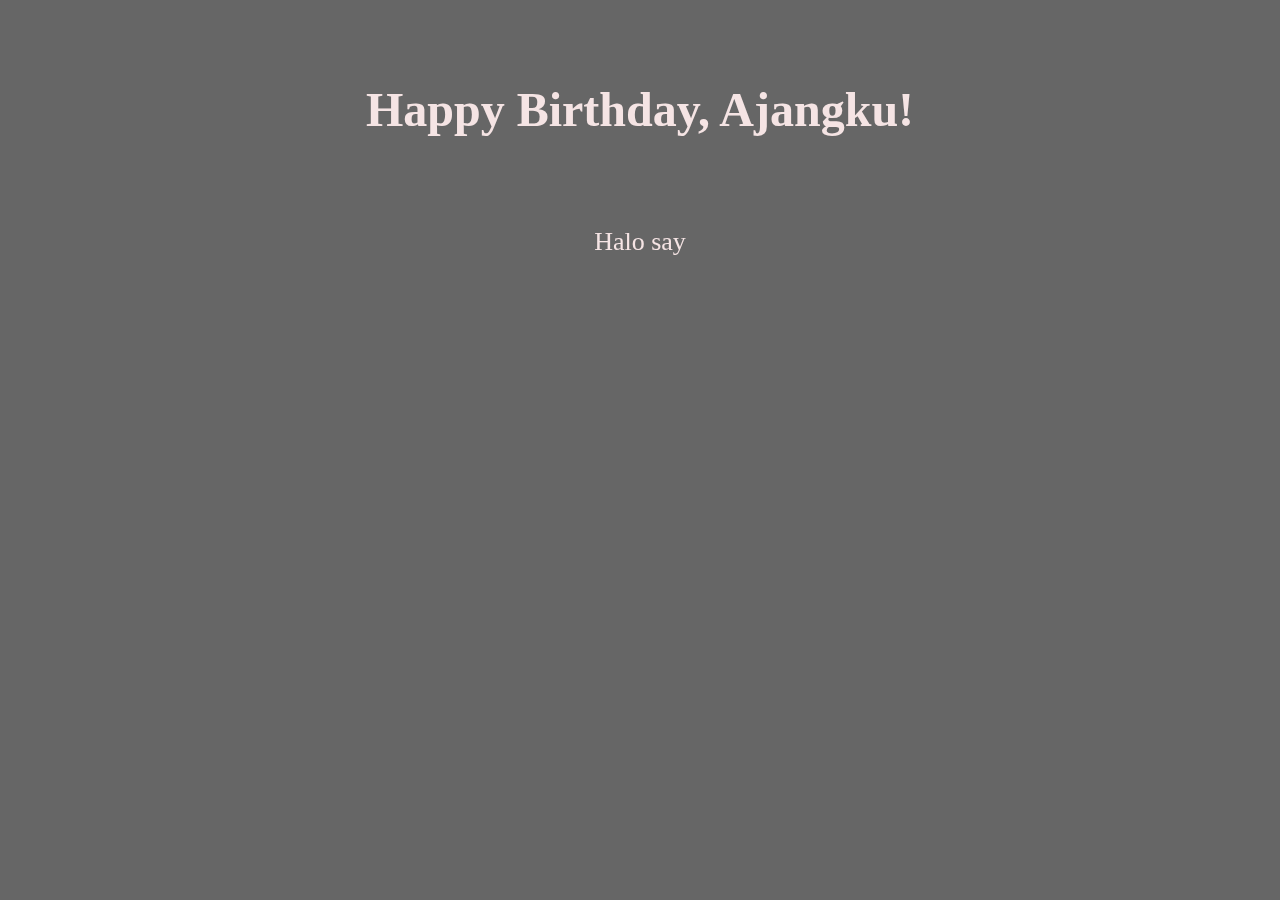
<file: index.htm>
<!DOCTYPE html>
<html lang="en">

<head>
    <meta charset="UTF-8">
    <meta name="viewport" content="width=device-width, initial-scale=1.0">
    <title>Yemima's Day</title>
    <link rel="stylesheet" href="style.css">
</head>

<body>
     
        <div class="background-slideshow"></div>

        <div class="greeting-container">
            <h1 class="greeting">Happy Birthday, Ajangku!</h1>
        </div>
    
        <div class="additional-text-container">
            <p class="additional-text" id="typing-text"></p>
        </div>

        <div class="additional-text-container">
            <button class="action-button" style="display: none;">I love you too!</button>

        </div>
        
    </div>

    <script src="script.js"></script>

</body>
</html>
</file>
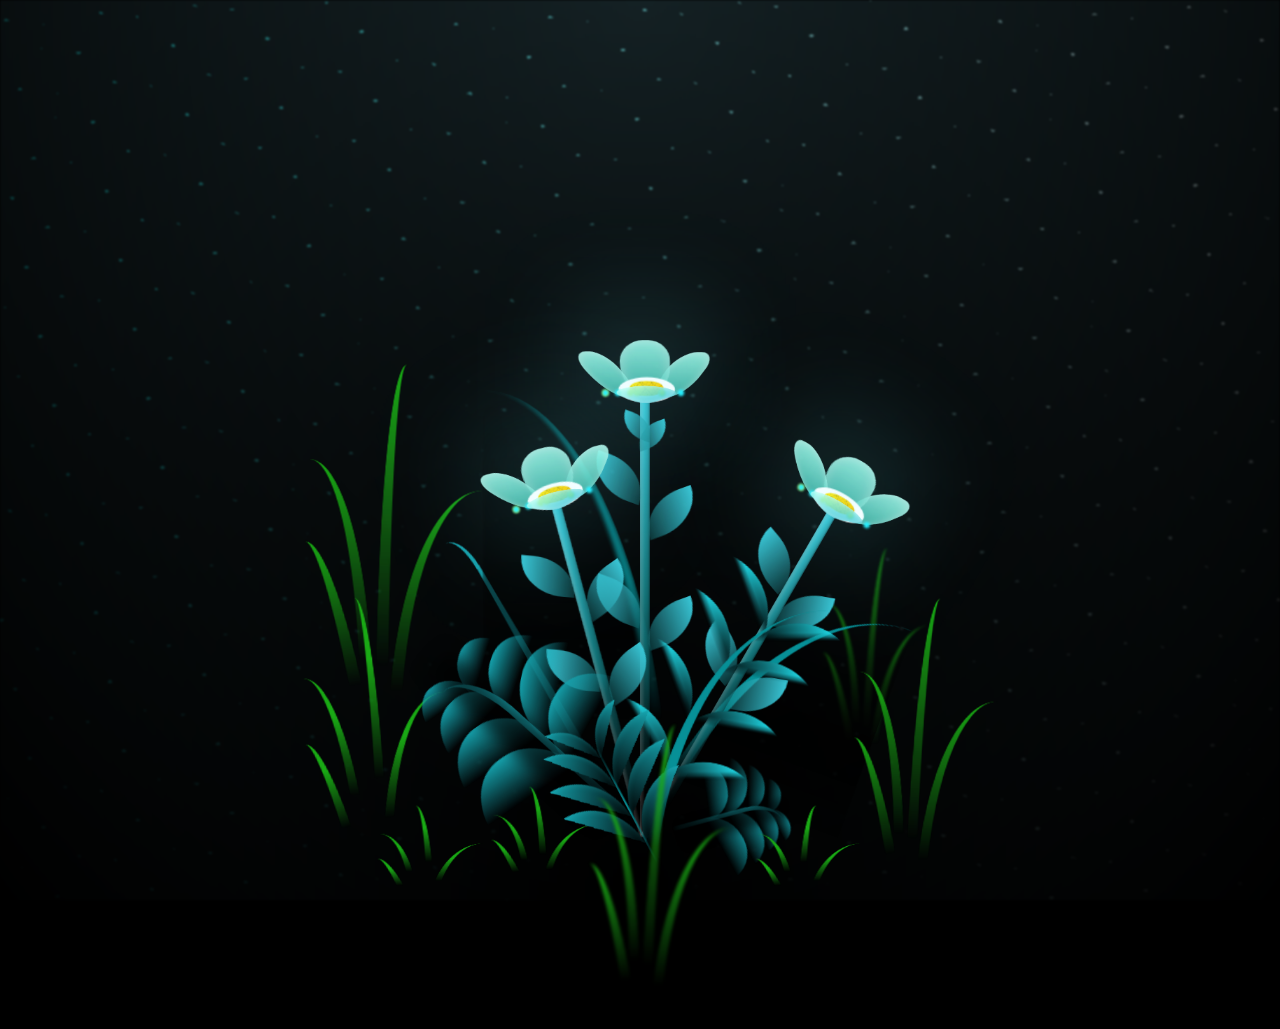
<file: finalgift.html>
<!DOCTYPE html>
<html lang="en">
<head>
    <meta charset="UTF-8">
    <meta http-equiv="X-UA-Compatible" content="IE-edge">
    <meta name="viewport" content="width=device-width, initial-scale=1.0">
    <title>Yemima's Day</title>
    <link rel="stylesheet" href="stylegift.css">
</head>
  
<body class="not-loaded">
    <div class="night"></div>
    <div class="flowers">
      <div class="flower flower--1">
        <div class="flower__leafs flower__leafs--1">
          <div class="flower__leaf flower__leaf--1"></div>
          <div class="flower__leaf flower__leaf--2"></div>
          <div class="flower__leaf flower__leaf--3"></div>
          <div class="flower__leaf flower__leaf--4"></div>
          

          <div class="flower__white-circle"></div>
  
          <div class="flower__light flower__light--1"></div>
          <div class="flower__light flower__light--2"></div>
          <div class="flower__light flower__light--3"></div>
          <div class="flower__light flower__light--4"></div>
          <div class="flower__light flower__light--5"></div>
          <div class="flower__light flower__light--6"></div>
          <div class="flower__light flower__light--7"></div>
          <div class="flower__light flower__light--8"></div>
  
        </div>
        <div class="flower__line">
          <div class="flower__line__leaf flower__line__leaf--1"></div>
          <div class="flower__line__leaf flower__line__leaf--2"></div>
          <div class="flower__line__leaf flower__line__leaf--3"></div>
          <div class="flower__line__leaf flower__line__leaf--4"></div>
          <div class="flower__line__leaf flower__line__leaf--5"></div>
          <div class="flower__line__leaf flower__line__leaf--6"></div>
        </div>
      </div>
  
      <div class="flower flower--2">
        <div class="flower__leafs flower__leafs--2">
          <div class="flower__leaf flower__leaf--1"></div>
          <div class="flower__leaf flower__leaf--2"></div>
          <div class="flower__leaf flower__leaf--3"></div>
          <div class="flower__leaf flower__leaf--4"></div>
          <div class="flower__white-circle"></div>
  
          <div class="flower__light flower__light--1"></div>
          <div class="flower__light flower__light--2"></div>
          <div class="flower__light flower__light--3"></div>
          <div class="flower__light flower__light--4"></div>
          <div class="flower__light flower__light--5"></div>
          <div class="flower__light flower__light--6"></div>
          <div class="flower__light flower__light--7"></div>
          <div class="flower__light flower__light--8"></div>
  
        </div>
        <div class="flower__line">
          <div class="flower__line__leaf flower__line__leaf--1"></div>
          <div class="flower__line__leaf flower__line__leaf--2"></div>
          <div class="flower__line__leaf flower__line__leaf--3"></div>
          <div class="flower__line__leaf flower__line__leaf--4"></div>
        </div>
      </div>
  
      <div class="flower flower--3">
        <div class="flower__leafs flower__leafs--3">
          <div class="flower__leaf flower__leaf--1"></div>
          <div class="flower__leaf flower__leaf--2"></div>
          <div class="flower__leaf flower__leaf--3"></div>
          <div class="flower__leaf flower__leaf--4"></div>
          <div class="flower__white-circle"></div>
  
          <div class="flower__light flower__light--1"></div>
          <div class="flower__light flower__light--2"></div>
          <div class="flower__light flower__light--3"></div>
          <div class="flower__light flower__light--4"></div>
          <div class="flower__light flower__light--5"></div>
          <div class="flower__light flower__light--6"></div>
          <div class="flower__light flower__light--7"></div>
          <div class="flower__light flower__light--8"></div>
  
        </div>
        <div class="flower__line">
          <div class="flower__line__leaf flower__line__leaf--1"></div>
          <div class="flower__line__leaf flower__line__leaf--2"></div>
          <div class="flower__line__leaf flower__line__leaf--3"></div>
          <div class="flower__line__leaf flower__line__leaf--4"></div>
        </div>
      </div>
  
      <div class="grow-ans" style="--d:1.2s">
        <div class="flower__g-long">
          <div class="flower__g-long__top"></div>
          <div class="flower__g-long__bottom"></div>
        </div>
      </div>
  
      <div class="growing-grass">
        <div class="flower__grass flower__grass--1">
          <div class="flower__grass--top"></div>
          <div class="flower__grass--bottom"></div>
          <div class="flower__grass__leaf flower__grass__leaf--1"></div>
          <div class="flower__grass__leaf flower__grass__leaf--2"></div>
          <div class="flower__grass__leaf flower__grass__leaf--3"></div>
          <div class="flower__grass__leaf flower__grass__leaf--4"></div>
          <div class="flower__grass__leaf flower__grass__leaf--5"></div>
          <div class="flower__grass__leaf flower__grass__leaf--6"></div>
          <div class="flower__grass__leaf flower__grass__leaf--7"></div>
          <div class="flower__grass__leaf flower__grass__leaf--8"></div>
          <div class="flower__grass__overlay"></div>
        </div>
      </div>
  
      <div class="growing-grass">
        <div class="flower__grass flower__grass--2">
          <div class="flower__grass--top"></div>
          <div class="flower__grass--bottom"></div>
          <div class="flower__grass__leaf flower__grass__leaf--1"></div>
          <div class="flower__grass__leaf flower__grass__leaf--2"></div>
          <div class="flower__grass__leaf flower__grass__leaf--3"></div>
          <div class="flower__grass__leaf flower__grass__leaf--4"></div>
          <div class="flower__grass__leaf flower__grass__leaf--5"></div>
          <div class="flower__grass__leaf flower__grass__leaf--6"></div>
          <div class="flower__grass__leaf flower__grass__leaf--7"></div>
          <div class="flower__grass__leaf flower__grass__leaf--8"></div>
          <div class="flower__grass__overlay"></div>
        </div>
      </div>
  
      <div class="grow-ans" style="--d:2.4s">
        <div class="flower__g-right flower__g-right--1">
          <div class="leaf"></div>
        </div>
      </div>
  
      <div class="grow-ans" style="--d:2.8s">
        <div class="flower__g-right flower__g-right--2">
          <div class="leaf"></div>
        </div>
      </div>
  
      <div class="grow-ans" style="--d:2.8s">
        <div class="flower__g-front">
          <div class="flower__g-front__leaf-wrapper flower__g-front__leaf-wrapper--1">
            <div class="flower__g-front__leaf"></div>
          </div>
          <div class="flower__g-front__leaf-wrapper flower__g-front__leaf-wrapper--2">
            <div class="flower__g-front__leaf"></div>
          </div>
          <div class="flower__g-front__leaf-wrapper flower__g-front__leaf-wrapper--3">
            <div class="flower__g-front__leaf"></div>
          </div>
          <div class="flower__g-front__leaf-wrapper flower__g-front__leaf-wrapper--4">
            <div class="flower__g-front__leaf"></div>
          </div>
          <div class="flower__g-front__leaf-wrapper flower__g-front__leaf-wrapper--5">
            <div class="flower__g-front__leaf"></div>
          </div>
          <div class="flower__g-front__leaf-wrapper flower__g-front__leaf-wrapper--6">
            <div class="flower__g-front__leaf"></div>
          </div>
          <div class="flower__g-front__leaf-wrapper flower__g-front__leaf-wrapper--7">
            <div class="flower__g-front__leaf"></div>
          </div>
          <div class="flower__g-front__leaf-wrapper flower__g-front__leaf-wrapper--8">
            <div class="flower__g-front__leaf"></div>
          </div>
          <div class="flower__g-front__line"></div>
        </div>
      </div>
  
      <div class="grow-ans" style="--d:3.2s">
        <div class="flower__g-fr">
          <div class="leaf"></div>
          <div class="flower__g-fr__leaf flower__g-fr__leaf--1"></div>
          <div class="flower__g-fr__leaf flower__g-fr__leaf--2"></div>
          <div class="flower__g-fr__leaf flower__g-fr__leaf--3"></div>
          <div class="flower__g-fr__leaf flower__g-fr__leaf--4"></div>
          <div class="flower__g-fr__leaf flower__g-fr__leaf--5"></div>
          <div class="flower__g-fr__leaf flower__g-fr__leaf--6"></div>
          <div class="flower__g-fr__leaf flower__g-fr__leaf--7"></div>
          <div class="flower__g-fr__leaf flower__g-fr__leaf--8"></div>
        </div>
      </div>
  
      <div class="long-g long-g--0">
        <div class="grow-ans" style="--d:3s">
          <div class="leaf leaf--0"></div>
        </div>
        <div class="grow-ans" style="--d:2.2s">
          <div class="leaf leaf--1"></div>
        </div>
        <div class="grow-ans" style="--d:3.4s">
          <div class="leaf leaf--2"></div>
        </div>
        <div class="grow-ans" style="--d:3.6s">
          <div class="leaf leaf--3"></div>
        </div>
      </div>
  
      <div class="long-g long-g--1">
        <div class="grow-ans" style="--d:3.6s">
          <div class="leaf leaf--0"></div>
        </div>
        <div class="grow-ans" style="--d:3.8s">
          <div class="leaf leaf--1"></div>
        </div>
        <div class="grow-ans" style="--d:4s">
          <div class="leaf leaf--2"></div>
        </div>
        <div class="grow-ans" style="--d:4.2s">
          <div class="leaf leaf--3"></div>
        </div>
      </div>
  
      <div class="long-g long-g--2">
        <div class="grow-ans" style="--d:4s">
          <div class="leaf leaf--0"></div>
        </div>
        <div class="grow-ans" style="--d:4.2s">
          <div class="leaf leaf--1"></div>
        </div>
        <div class="grow-ans" style="--d:4.4s">
          <div class="leaf leaf--2"></div>
        </div>
        <div class="grow-ans" style="--d:4.6s">
          <div class="leaf leaf--3"></div>
        </div>
      </div>
  
      <div class="long-g long-g--3">
        <div class="grow-ans" style="--d:4s">
          <div class="leaf leaf--0"></div>
        </div>
        <div class="grow-ans" style="--d:4.2s">
          <div class="leaf leaf--1"></div>
        </div>
        <div class="grow-ans" style="--d:3s">
          <div class="leaf leaf--2"></div>
        </div>
        <div class="grow-ans" style="--d:3.6s">
          <div class="leaf leaf--3"></div>
        </div>
      </div>
  
      <div class="long-g long-g--4">
        <div class="grow-ans" style="--d:4s">
          <div class="leaf leaf--0"></div>
        </div>
        <div class="grow-ans" style="--d:4.2s">
          <div class="leaf leaf--1"></div>
        </div>
        <div class="grow-ans" style="--d:3s">
          <div class="leaf leaf--2"></div>
        </div>
        <div class="grow-ans" style="--d:3.6s">
          <div class="leaf leaf--3"></div>
        </div>
      </div>
  
      <div class="long-g long-g--5">
        <div class="grow-ans" style="--d:4s">
          <div class="leaf leaf--0"></div>
        </div>
        <div class="grow-ans" style="--d:4.2s">
          <div class="leaf leaf--1"></div>
        </div>
        <div class="grow-ans" style="--d:3s">
          <div class="leaf leaf--2"></div>
        </div>
        <div class="grow-ans" style="--d:3.6s">
          <div class="leaf leaf--3"></div>
        </div>
      </div>
  
      <div class="long-g long-g--6">
        <div class="grow-ans" style="--d:4.2s">
          <div class="leaf leaf--0"></div>
        </div>
        <div class="grow-ans" style="--d:4.4s">
          <div class="leaf leaf--1"></div>
        </div>
        <div class="grow-ans" style="--d:4.6s">
          <div class="leaf leaf--2"></div>
        </div>
        <div class="grow-ans" style="--d:4.8s">
          <div class="leaf leaf--3"></div>
        </div>
      </div>
  
      <div class="long-g long-g--7">
        <div class="grow-ans" style="--d:3s">
          <div class="leaf leaf--0"></div>
        </div>
        <div class="grow-ans" style="--d:3.2s">
          <div class="leaf leaf--1"></div>
        </div>
        <div class="grow-ans" style="--d:3.5s">
          <div class="leaf leaf--2"></div>
        </div>
        <div class="grow-ans" style="--d:3.6s">
          <div class="leaf leaf--3"></div>
        </div>
      </div>
    </div>
    <script src="scriptgift.js"></script>
  </body>

</html>
</file>
<file: style.css>
@keyframes changeBackground {
    0%,100%{
        opacity: 1;
        background-image: url('image1.jpg');
    }
    10% {
        opacity: 1;
        background-image: url('image2.jpg');
    }
    20% {
        opacity: 1;
        background-image: url('image3.jpg');
    }
    30% {
        opacity: 1;
        background-image: url('image4.jpg');
    }
    40% {
        opacity: 1;
        background-image: url('image5.jpg');
    }
    50% {
        opacity: 1;
        background-image: url('image6.jpg');
    }
    60% {
        opacity: 1;
        background-image: url('image7.jpg');
    }
    70% {
        opacity: 1;
        background-image: url('image8.jpg');
    }
    80% {
        opacity: 1;
        background-image: url('image9.jpg');
    }
    90% {
        opacity: 1;
        background-image: url('image10.jpg');
    }
}

body, html {
    margin: 0;
    padding: 0;
}

.container {
    position: absolute;
    width: 100%; /* Full width */
    margin: 0 auto; /* Center the container */
    text-align: center;
}

.background-slideshow {
    position: fixed;
    top: 0;
    left: 0;
    width: 100%;
    height: 100%;
    z-index: -1;
    animation: changeBackground 30s infinite;
    background-size: cover;
    object-fit: cover; /* Ensure the image covers the container without stretching */
    object-position: center; /* Center the image within the container */
}

.background-slideshow::before {
    content: "";
    position: absolute;
    top: 0;
    left: 0;
    width: 100%;
    height: 100%;
    background: rgba(0, 0, 0, 0.6); /* Adjust the alpha value for darkness */
}

.greeting-container {
    text-align: center;
    padding: 50px;
    color: #f5e4e4;
}

.greeting {
    font-size: 48px;
    margin-bottom: 20px;
    position: relative;
    animation: bounce 2s infinite;
}

@keyframes bounce {
    0%, 20%, 50%, 80%, 100% {
        transform: translateY(0);
    }
    40% {
        transform: translateY(-20px);
    }
    60% {
        transform: translateY(-10px);
    }
}

.message-container {
    text-align: center;
    padding: 40px;
    color: #f7afaf;
}

.message {
    font-size: 48px;
    margin-bottom: 0px;
    position: relative;
    
}

.additional-text-container {
    margin-top: 20px;
    text-align: center;
}

.additional-text {
    color: #f5e4e4;
    font-size: 26px;
    margin: 0;
    margin: 0 auto; /* Center the text horizontally */
    padding-left: 300px; /* Add left padding to create a margin */
    padding-right: 300px;
    white-space: pre-line; /* Allow line breaks */
    overflow: hidden;
    display: inline-block; /* Make the text centered */
}

.additional-message {
    color: #f7afaf;
    font-size: 18px;
    margin: 0;
    margin: 0 auto; /* Center the text horizontally */
    padding-left: 300px; /* Add left padding to create a margin */
    padding-right: 300px;
    white-space: pre-line; /* Allow line breaks */
    overflow: hidden;
    display: inline-block; /* Make the text centered */
}

.action-button-container {
    text-align: center;
}

.action-button {
    display: inline-block;
    margin-top: 20px; /* Adjust margin as needed */
    padding: 300px, 300px;
    font-size: 20px;
    background-color: #f3c9bd; /* Green color, you can change this */
    color: rgb(247, 105, 105);
    border: none;
    border-radius: 3px;
    cursor: pointer;
}

.action-button:hover {
    background-color: #ffd2b2; /* Darker green color on hover */
}

/* Add this style for the button */
.gift-button {
    display: none; /* Initially hidden */
    margin-top: 20px;
    padding: 15px 25px;
    font-size: 18px;
    text-decoration: none;
    background-color: #FF7F50; /* Coral color, adjust as needed */
    color: #FFF;
    border: none;
    border-radius: 5px;
    cursor: pointer;
    transition: background-color 0.3s ease;
}

.gift-button:hover {
    background-color: #FF6347; /* Darker coral color on hover, adjust as needed */
}
</file>
<file: stylegift.css>
*,
*::after,
*::before {
  padding: 0;
  margin: 0;
  box-sizing: border-box;
}

:root {
  --dark-color: #000;
}

body {
  display: flex;
  align-items: flex-end;
  justify-content: center;
  min-height: 100vh;
  background-color: var(--dark-color);
  overflow: hidden;
  perspective: 1000px;
}

.night {
  position: fixed;
  left: 50%;
  top: 0;
  transform: translateX(-50%);
  width: 100%;
  height: 100%;
  filter: blur(0.1vmin);
  background-image: radial-gradient(ellipse at top, transparent 0%, var(--dark-color)), radial-gradient(ellipse at bottom, var(--dark-color), rgba(145, 233, 255, 0.2)), repeating-linear-gradient(220deg, black 0px, black 19px, transparent 19px, transparent 22px), repeating-linear-gradient(189deg, black 0px, black 19px, transparent 19px, transparent 22px), repeating-linear-gradient(148deg, black 0px, black 19px, transparent 19px, transparent 22px), linear-gradient(90deg, #00fffa, #f0f0f0);
}

.flowers {
  position: relative;
  transform: scale(0.7);
}

.flower {
  position: absolute;
  bottom: 10vmin;
  transform-origin: bottom center;
  z-index: 10;
  --fl-speed: 0.8s;
}
.flower--1 {
  animation: moving-flower-1 4s linear infinite;
}
.flower--1 .flower__line {
  height: 70vmin;
  animation-delay: 0.3s;
}
.flower--1 .flower__line__leaf--1 {
  animation: blooming-leaf-right var(--fl-speed) 1.6s backwards;
}
.flower--1 .flower__line__leaf--2 {
  animation: blooming-leaf-right var(--fl-speed) 1.4s backwards;
}
.flower--1 .flower__line__leaf--3 {
  animation: blooming-leaf-left var(--fl-speed) 1.2s backwards;
}
.flower--1 .flower__line__leaf--4 {
  animation: blooming-leaf-left var(--fl-speed) 1s backwards;
}
.flower--1 .flower__line__leaf--5 {
  animation: blooming-leaf-right var(--fl-speed) 1.8s backwards;
}
.flower--1 .flower__line__leaf--6 {
  animation: blooming-leaf-left var(--fl-speed) 2s backwards;
}
.flower--2 {
  left: 50%;
  transform: rotate(30deg);
  animation: moving-flower-2 4s linear infinite;
}
.flower--2 .flower__line {
  height: 60vmin;
  animation-delay: 0.8s;
}
.flower--2 .flower__line__leaf--1 {
  animation: blooming-leaf-right var(--fl-speed) 1.9s backwards;
}
.flower--2 .flower__line__leaf--2 {
  animation: blooming-leaf-right var(--fl-speed) 1.7s backwards;
}
.flower--2 .flower__line__leaf--3 {
  animation: blooming-leaf-left var(--fl-speed) 1.5s backwards;
}
.flower--2 .flower__line__leaf--4 {
  animation: blooming-leaf-left var(--fl-speed) 1.3s backwards;
}
.flower--3 {
  left: 50%;
  transform: rotate(-15deg);
  animation: moving-flower-3 4s linear infinite;
}
.flower--3 .flower__line {
  animation-delay: 0.9s;
}
.flower--3 .flower__line__leaf--1 {
  animation: blooming-leaf-right var(--fl-speed) 2.5s backwards;
}
.flower--3 .flower__line__leaf--2 {
  animation: blooming-leaf-right var(--fl-speed) 2.3s backwards;
}
.flower--3 .flower__line__leaf--3 {
  animation: blooming-leaf-left var(--fl-speed) 2.1s backwards;
}
.flower--3 .flower__line__leaf--4 {
  animation: blooming-leaf-left var(--fl-speed) 1.9s backwards;
}
.flower__leafs {
  position: relative;
  animation: blooming-flower 2s backwards;
}
.flower__leafs--1 {
  animation-delay: 1.1s;
}
.flower__leafs--2 {
  animation-delay: 1.4s;
}
.flower__leafs--3 {
  animation-delay: 1.7s;
}
.flower__leafs::after {
  content: "";
  position: absolute;
  left: 0;
  top: 0;
  transform: translate(-50%, -100%);
  width: 8vmin;
  height: 8vmin;
  background-color: #6bf0ff;
  filter: blur(10vmin);
}
.flower__leaf {
  position: absolute;
  bottom: 0;
  left: 50%;
  width: 8vmin;
  height: 11vmin;
  border-radius: 51% 49% 47% 53%/44% 45% 55% 69%;
  background-color: #65e6cc;
  background-image: linear-gradient(to top, #40bbab, #a7ffee);
  transform-origin: bottom center;
  opacity: 0.9;
  box-shadow: inset 0 0 2vmin rgba(255, 255, 255, 0.5);
}
.flower__leaf--1 {
  transform: translate(-10%, 1%) rotateY(40deg) rotateX(-50deg);
}
.flower__leaf--2 {
  transform: translate(-50%, -4%) rotateX(40deg);
}
.flower__leaf--3 {
  transform: translate(-90%, 0%) rotateY(45deg) rotateX(50deg);
}
.flower__leaf--4 {
  width: 8vmin;
  height: 8vmin;
  transform-origin: bottom left;
  border-radius: 4vmin 10vmin 4vmin 4vmin;
  transform: translate(0%, 18%) rotateX(70deg) rotate(-43deg);
  background-image: linear-gradient(to top, #39c6d6, #a7ffee);
  z-index: 1;
  opacity: 0.8;
}
.flower__white-circle {
  position: absolute;
  left: -3.5vmin;
  top: -3vmin;
  width: 9vmin;
  height: 4vmin;
  border-radius: 50%;
  background-color: #fff;
}
.flower__white-circle::after {
  content: "";
  position: absolute;
  left: 50%;
  top: 45%;
  transform: translate(-50%, -50%);
  width: 60%;
  height: 60%;
  border-radius: inherit;
  background-image: repeating-linear-gradient(135deg, rgba(0, 0, 0, 0.03) 0px, rgba(0, 0, 0, 0.03) 1px, transparent 1px, transparent 12px), repeating-linear-gradient(45deg, rgba(0, 0, 0, 0.03) 0px, rgba(0, 0, 0, 0.03) 1px, transparent 1px, transparent 12px), repeating-linear-gradient(67.5deg, rgba(0, 0, 0, 0.03) 0px, rgba(0, 0, 0, 0.03) 1px, transparent 1px, transparent 12px), repeating-linear-gradient(135deg, rgba(0, 0, 0, 0.03) 0px, rgba(0, 0, 0, 0.03) 1px, transparent 1px, transparent 12px), repeating-linear-gradient(45deg, rgba(0, 0, 0, 0.03) 0px, rgba(0, 0, 0, 0.03) 1px, transparent 1px, transparent 12px), repeating-linear-gradient(112.5deg, rgba(0, 0, 0, 0.03) 0px, rgba(0, 0, 0, 0.03) 1px, transparent 1px, transparent 12px), repeating-linear-gradient(112.5deg, rgba(0, 0, 0, 0.03) 0px, rgba(0, 0, 0, 0.03) 1px, transparent 1px, transparent 12px), repeating-linear-gradient(45deg, rgba(0, 0, 0, 0.03) 0px, rgba(0, 0, 0, 0.03) 1px, transparent 1px, transparent 12px), repeating-linear-gradient(22.5deg, rgba(0, 0, 0, 0.03) 0px, rgba(0, 0, 0, 0.03) 1px, transparent 1px, transparent 12px), repeating-linear-gradient(45deg, rgba(0, 0, 0, 0.03) 0px, rgba(0, 0, 0, 0.03) 1px, transparent 1px, transparent 12px), repeating-linear-gradient(22.5deg, rgba(0, 0, 0, 0.03) 0px, rgba(0, 0, 0, 0.03) 1px, transparent 1px, transparent 12px), repeating-linear-gradient(135deg, rgba(0, 0, 0, 0.03) 0px, rgba(0, 0, 0, 0.03) 1px, transparent 1px, transparent 12px), repeating-linear-gradient(157.5deg, rgba(0, 0, 0, 0.03) 0px, rgba(0, 0, 0, 0.03) 1px, transparent 1px, transparent 12px), repeating-linear-gradient(67.5deg, rgba(0, 0, 0, 0.03) 0px, rgba(0, 0, 0, 0.03) 1px, transparent 1px, transparent 12px), repeating-linear-gradient(67.5deg, rgba(0, 0, 0, 0.03) 0px, rgba(0, 0, 0, 0.03) 1px, transparent 1px, transparent 12px), linear-gradient(90deg, #ffeb12, #ffce00);
}
.flower__line {
  height: 55vmin;
  width: 1.5vmin;
  background-image: linear-gradient(to left, rgba(0, 0, 0, 0.2), transparent, rgba(255, 255, 255, 0.2)), linear-gradient(to top, transparent 10%, #14757a, #39c6d6);
  box-shadow: inset 0 0 2px rgba(0, 0, 0, 0.5);
  animation: grow-flower-tree 4s backwards;
}
.flower__line__leaf {
  --w: 7vmin;
  --h: calc(var(--w) + 2vmin);
  position: absolute;
  top: 20%;
  left: 90%;
  width: var(--w);
  height: var(--h);
  border-top-right-radius: var(--h);
  border-bottom-left-radius: var(--h);
  background-image: linear-gradient(to top, rgba(20, 117, 122, 0.4), #39c6d6);
}
.flower__line__leaf--1 {
  transform: rotate(70deg) rotateY(30deg);
}
.flower__line__leaf--2 {
  top: 45%;
  transform: rotate(70deg) rotateY(30deg);
}
.flower__line__leaf--3, .flower__line__leaf--4, .flower__line__leaf--6 {
  border-top-right-radius: 0;
  border-bottom-left-radius: 0;
  border-top-left-radius: var(--h);
  border-bottom-right-radius: var(--h);
  left: -460%;
  top: 12%;
  transform: rotate(-70deg) rotateY(30deg);
}
.flower__line__leaf--4 {
  top: 40%;
}
.flower__line__leaf--5 {
  top: 0;
  transform-origin: left;
  transform: rotate(70deg) rotateY(30deg) scale(0.6);
}
.flower__line__leaf--6 {
  top: -2%;
  left: -450%;
  transform-origin: right;
  transform: rotate(-70deg) rotateY(30deg) scale(0.6);
}
.flower__light {
  position: absolute;
  bottom: 0vmin;
  width: 1vmin;
  height: 1vmin;
  background-color: #fffb00;
  border-radius: 50%;
  filter: blur(0.2vmin);
  animation: light-ans 4s linear infinite backwards;
}
.flower__light:nth-child(odd) {
  background-color: #23f0ff;
}
.flower__light--1 {
  left: -2vmin;
  animation-delay: 1s;
}
.flower__light--2 {
  left: 3vmin;
  animation-delay: 0.5s;
}
.flower__light--3 {
  left: -6vmin;
  animation-delay: 0.3s;
}
.flower__light--4 {
  left: 6vmin;
  animation-delay: 0.9s;
}
.flower__light--5 {
  left: -1vmin;
  animation-delay: 1.5s;
}
.flower__light--6 {
  left: -4vmin;
  animation-delay: 3s;
}
.flower__light--7 {
  left: 3vmin;
  animation-delay: 2s;
}
.flower__light--8 {
  left: -6vmin;
  animation-delay: 3.5s;
}
.flower__grass {
  --c: #159faa;
  --line-w: 1.5vmin;
  position: absolute;
  bottom: 12vmin;
  left: -7vmin;
  display: flex;
  flex-direction: column;
  align-items: flex-end;
  z-index: 20;
  transform-origin: bottom center;
  transform: rotate(-48deg) rotateY(40deg);
}
.flower__grass--1 {
  animation: moving-grass 2s linear infinite;
}
.flower__grass--2 {
  left: 2vmin;
  bottom: 10vmin;
  transform: scale(0.5) rotate(75deg) rotateX(10deg) rotateY(-200deg);
  opacity: 0.8;
  z-index: 0;
  animation: moving-grass--2 1.5s linear infinite;
}
.flower__grass--top {
  width: 7vmin;
  height: 10vmin;
  border-top-right-radius: 100%;
  border-right: var(--line-w) solid var(--c);
  transform-origin: bottom center;
  transform: rotate(-2deg);
}
.flower__grass--bottom {
  margin-top: -2px;
  width: var(--line-w);
  height: 25vmin;
  background-image: linear-gradient(to top, transparent, var(--c));
}
.flower__grass__leaf {
  --size: 10vmin;
  position: absolute;
  width: calc(var(--size) * 2.1);
  height: var(--size);
  border-top-left-radius: var(--size);
  border-top-right-radius: var(--size);
  background-image: linear-gradient(to top, transparent, transparent 30%, var(--c));
  z-index: 100;
}
.flower__grass__leaf--1 {
  top: -6%;
  left: 30%;
  --size: 6vmin;
  transform: rotate(-20deg);
  animation: growing-grass-ans--1 2s 2.6s backwards;
}
@keyframes growing-grass-ans--1 {
  0% {
    transform-origin: bottom left;
    transform: rotate(-20deg) scale(0);
  }
}
.flower__grass__leaf--2 {
  top: -5%;
  left: -110%;
  --size: 6vmin;
  transform: rotate(10deg);
  animation: growing-grass-ans--2 2s 2.4s linear backwards;
}
@keyframes growing-grass-ans--2 {
  0% {
    transform-origin: bottom right;
    transform: rotate(10deg) scale(0);
  }
}
.flower__grass__leaf--3 {
  top: 5%;
  left: 60%;
  --size: 8vmin;
  transform: rotate(-18deg) rotateX(-20deg);
  animation: growing-grass-ans--3 2s 2.2s linear backwards;
}
@keyframes growing-grass-ans--3 {
  0% {
    transform-origin: bottom left;
    transform: rotate(-18deg) rotateX(-20deg) scale(0);
  }
}
.flower__grass__leaf--4 {
  top: 6%;
  left: -135%;
  --size: 8vmin;
  transform: rotate(2deg);
  animation: growing-grass-ans--4 2s 2s linear backwards;
}
@keyframes growing-grass-ans--4 {
  0% {
    transform-origin: bottom right;
    transform: rotate(2deg) scale(0);
  }
}
.flower__grass__leaf--5 {
  top: 20%;
  left: 60%;
  --size: 10vmin;
  transform: rotate(-24deg) rotateX(-20deg);
  animation: growing-grass-ans--5 2s 1.8s linear backwards;
}
@keyframes growing-grass-ans--5 {
  0% {
    transform-origin: bottom left;
    transform: rotate(-24deg) rotateX(-20deg) scale(0);
  }
}
.flower__grass__leaf--6 {
  top: 22%;
  left: -180%;
  --size: 10vmin;
  transform: rotate(10deg);
  animation: growing-grass-ans--6 2s 1.6s linear backwards;
}
@keyframes growing-grass-ans--6 {
  0% {
    transform-origin: bottom right;
    transform: rotate(10deg) scale(0);
  }
}
.flower__grass__leaf--7 {
  top: 39%;
  left: 70%;
  --size: 10vmin;
  transform: rotate(-10deg);
  animation: growing-grass-ans--7 2s 1.4s linear backwards;
}
@keyframes growing-grass-ans--7 {
  0% {
    transform-origin: bottom left;
    transform: rotate(-10deg) scale(0);
  }
}
.flower__grass__leaf--8 {
  top: 40%;
  left: -215%;
  --size: 11vmin;
  transform: rotate(10deg);
  animation: growing-grass-ans--8 2s 1.2s linear backwards;
}
@keyframes growing-grass-ans--8 {
  0% {
    transform-origin: bottom right;
    transform: rotate(10deg) scale(0);
  }
}
.flower__grass__overlay {
  position: absolute;
  top: -10%;
  right: 0%;
  width: 100%;
  height: 100%;
  background-color: rgba(0, 0, 0, 0.6);
  filter: blur(1.5vmin);
  z-index: 100;
}
.flower__g-long {
  --w: 2vmin;
  --h: 6vmin;
  --c: #159faa;
  position: absolute;
  bottom: 10vmin;
  left: -3vmin;
  transform-origin: bottom center;
  transform: rotate(-30deg) rotateY(-20deg);
  display: flex;
  flex-direction: column;
  align-items: flex-end;
  animation: flower-g-long-ans 3s linear infinite;
}
@keyframes flower-g-long-ans {
  0%, 100% {
    transform: rotate(-30deg) rotateY(-20deg);
  }
  50% {
    transform: rotate(-32deg) rotateY(-20deg);
  }
}
.flower__g-long__top {
  top: calc(var(--h) * -1);
  width: calc(var(--w) + 1vmin);
  height: var(--h);
  border-top-right-radius: 100%;
  border-right: 0.7vmin solid var(--c);
  transform: translate(-0.7vmin, 1vmin);
}
.flower__g-long__bottom {
  width: var(--w);
  height: 50vmin;
  transform-origin: bottom center;
  background-image: linear-gradient(to top, transparent 30%, var(--c));
  box-shadow: inset 0 0 2px rgba(0, 0, 0, 0.5);
  clip-path: polygon(35% 0, 65% 1%, 100% 100%, 0% 100%);
}
.flower__g-right {
  position: absolute;
  bottom: 6vmin;
  left: -2vmin;
  transform-origin: bottom left;
  transform: rotate(20deg);
}
.flower__g-right .leaf {
  width: 30vmin;
  height: 50vmin;
  border-top-left-radius: 100%;
  border-left: 2vmin solid #079097;
  background-image: linear-gradient(to bottom, transparent, var(--dark-color) 60%);
  mask-image: linear-gradient(to top, transparent 30%, #079097 60%);
}
.flower__g-right--1 {
  animation: flower-g-right-ans 2.5s linear infinite;
}
.flower__g-right--2 {
  left: 5vmin;
  transform: rotateY(-180deg);
  animation: flower-g-right-ans--2 3s linear infinite;
}
.flower__g-right--2 .leaf {
  height: 75vmin;
  filter: blur(0.3vmin);
  opacity: 0.8;
}
@keyframes flower-g-right-ans {
  0%, 100% {
    transform: rotate(20deg);
  }
  50% {
    transform: rotate(24deg) rotateX(-20deg);
  }
}
@keyframes flower-g-right-ans--2 {
  0%, 100% {
    transform: rotateY(-180deg) rotate(0deg) rotateX(-20deg);
  }
  50% {
    transform: rotateY(-180deg) rotate(6deg) rotateX(-20deg);
  }
}
.flower__g-front {
  position: absolute;
  bottom: 6vmin;
  left: 2.5vmin;
  z-index: 100;
  transform-origin: bottom center;
  transform: rotate(-28deg) rotateY(30deg) scale(1.04);
  animation: flower__g-front-ans 2s linear infinite;
}
@keyframes flower__g-front-ans {
  0%, 100% {
    transform: rotate(-28deg) rotateY(30deg) scale(1.04);
  }
  50% {
    transform: rotate(-35deg) rotateY(40deg) scale(1.04);
  }
}
.flower__g-front__line {
  width: 0.3vmin;
  height: 20vmin;
  background-image: linear-gradient(to top, transparent, #079097, transparent 100%);
  position: relative;
}
.flower__g-front__leaf-wrapper {
  position: absolute;
  top: 0;
  left: 0;
  transform-origin: bottom left;
  transform: rotate(10deg);
}
.flower__g-front__leaf-wrapper:nth-child(even) {
  left: 0vmin;
  transform: rotateY(-180deg) rotate(5deg);
  animation: flower__g-front__leaf-left-ans 1s ease-in backwards;
}
.flower__g-front__leaf-wrapper:nth-child(odd) {
  animation: flower__g-front__leaf-ans 1s ease-in backwards;
}
.flower__g-front__leaf-wrapper--1 {
  top: -8vmin;
  transform: scale(0.7);
  animation: flower__g-front__leaf-ans 1s 5.5s ease-in backwards !important;
}
.flower__g-front__leaf-wrapper--2 {
  top: -8vmin;
  transform: rotateY(-180deg) scale(0.7) !important;
  animation: flower__g-front__leaf-left-ans-2 1s 4.6s ease-in backwards !important;
}
.flower__g-front__leaf-wrapper--3 {
  top: -3vmin;
  animation: flower__g-front__leaf-ans 1s 4.6s ease-in backwards;
}
.flower__g-front__leaf-wrapper--4 {
  top: -3vmin;
  transform: rotateY(-180deg) scale(0.9) !important;
  animation: flower__g-front__leaf-left-ans-2 1s 4.6s ease-in backwards !important;
}
@keyframes flower__g-front__leaf-left-ans-2 {
  0% {
    transform: rotateY(-180deg) scale(0);
  }
}
.flower__g-front__leaf-wrapper--5, .flower__g-front__leaf-wrapper--6 {
  top: 2vmin;
}
.flower__g-front__leaf-wrapper--7, .flower__g-front__leaf-wrapper--8 {
  top: 6.5vmin;
}
.flower__g-front__leaf-wrapper--2 {
  animation-delay: 5.2s !important;
}
.flower__g-front__leaf-wrapper--3 {
  animation-delay: 4.9s !important;
}
.flower__g-front__leaf-wrapper--5 {
  animation-delay: 4.3s !important;
}
.flower__g-front__leaf-wrapper--6 {
  animation-delay: 4.1s !important;
}
.flower__g-front__leaf-wrapper--7 {
  animation-delay: 3.8s !important;
}
.flower__g-front__leaf-wrapper--8 {
  animation-delay: 3.5s !important;
}
@keyframes flower__g-front__leaf-ans {
  0% {
    transform: rotate(10deg) scale(0);
  }
}
@keyframes flower__g-front__leaf-left-ans {
  0% {
    transform: rotateY(-180deg) rotate(5deg) scale(0);
  }
}
.flower__g-front__leaf {
  width: 10vmin;
  height: 10vmin;
  border-radius: 100% 0% 0% 100%/100% 100% 0% 0%;
  box-shadow: inset 0 2px 1vmin rgba(44, 238, 252, 0.2);
  background-image: linear-gradient(to bottom left, transparent, var(--dark-color)), linear-gradient(to bottom right, #159faa 50%, transparent 50%, transparent);
  -webkit-mask-image: linear-gradient(to bottom right, #159faa 50%, transparent 50%, transparent);
  mask-image: linear-gradient(to bottom right, #159faa 50%, transparent 50%, transparent);
}
.flower__g-fr {
  position: absolute;
  bottom: -4vmin;
  left: vmin;
  transform-origin: bottom left;
  z-index: 10;
  animation: flower__g-fr-ans 2s linear infinite;
}
@keyframes flower__g-fr-ans {
  0%, 100% {
    transform: rotate(2deg);
  }
  50% {
    transform: rotate(4deg);
  }
}
.flower__g-fr .leaf {
  width: 30vmin;
  height: 50vmin;
  border-top-left-radius: 100%;
  border-left: 2vmin solid #079097;
  mask-image: linear-gradient(to top, transparent 25%, #079097 50%);
  position: relative;
  z-index: 1;
}
.flower__g-fr__leaf {
  position: absolute;
  top: 0;
  left: 0;
  width: 10vmin;
  height: 10vmin;
  border-radius: 100% 0% 0% 100%/100% 100% 0% 0%;
  box-shadow: inset 0 2px 1vmin rgba(44, 238, 252, 0.2);
  background-image: linear-gradient(to bottom left, transparent, var(--dark-color) 98%), linear-gradient(to bottom right, #23f0ff 45%, transparent 50%, transparent);
  mask-image: linear-gradient(135deg, #159faa 40%, transparent 50%, transparent);
}
.flower__g-fr__leaf--1 {
  left: 20vmin;
  transform: rotate(45deg);
  animation: flower__g-fr-leaft-ans-1 0.5s 5.2s linear backwards;
}
@keyframes flower__g-fr-leaft-ans-1 {
  0% {
    transform-origin: left;
    transform: rotate(45deg) scale(0);
  }
}
.flower__g-fr__leaf--2 {
  left: 12vmin;
  top: -7vmin;
  transform: rotate(25deg) rotateY(-180deg);
  animation: flower__g-fr-leaft-ans-6 0.5s 5s linear backwards;
}
.flower__g-fr__leaf--3 {
  left: 15vmin;
  top: 6vmin;
  transform: rotate(55deg);
  animation: flower__g-fr-leaft-ans-5 0.5s 4.8s linear backwards;
}
.flower__g-fr__leaf--4 {
  left: 6vmin;
  top: -2vmin;
  transform: rotate(25deg) rotateY(-180deg);
  animation: flower__g-fr-leaft-ans-6 0.5s 4.6s linear backwards;
}
.flower__g-fr__leaf--5 {
  left: 10vmin;
  top: 14vmin;
  transform: rotate(55deg);
  animation: flower__g-fr-leaft-ans-5 0.5s 4.4s linear backwards;
}
@keyframes flower__g-fr-leaft-ans-5 {
  0% {
    transform-origin: left;
    transform: rotate(55deg) scale(0);
  }
}
.flower__g-fr__leaf--6 {
  left: 0vmin;
  top: 6vmin;
  transform: rotate(25deg) rotateY(-180deg);
  animation: flower__g-fr-leaft-ans-6 0.5s 4.2s linear backwards;
}
@keyframes flower__g-fr-leaft-ans-6 {
  0% {
    transform-origin: right;
    transform: rotate(25deg) rotateY(-180deg) scale(0);
  }
}
.flower__g-fr__leaf--7 {
  left: 5vmin;
  top: 22vmin;
  transform: rotate(45deg);
  animation: flower__g-fr-leaft-ans-7 0.5s 4s linear backwards;
}
@keyframes flower__g-fr-leaft-ans-7 {
  0% {
    transform-origin: left;
    transform: rotate(45deg) scale(0);
  }
}
.flower__g-fr__leaf--8 {
  left: -4vmin;
  top: 15vmin;
  transform: rotate(15deg) rotateY(-180deg);
  animation: flower__g-fr-leaft-ans-8 0.5s 3.8s linear backwards;
}
@keyframes flower__g-fr-leaft-ans-8 {
  0% {
    transform-origin: right;
    transform: rotate(15deg) rotateY(-180deg) scale(0);
  }
}

.long-g {
  position: absolute;
  bottom: 25vmin;
  left: -42vmin;
  transform-origin: bottom left;
}
.long-g--1 {
  bottom: 0vmin;
  transform: scale(0.8) rotate(-5deg);
}
.long-g--1 .leaf {
mask-image: linear-gradient(to top, transparent 40%, #079097 80%) !important;
}
.long-g--1 .leaf--1 {
  --w: 5vmin;
  --h: 60vmin;
  left: -2vmin;
  transform: rotate(3deg) rotateY(-180deg);
}
.long-g--2, .long-g--3 {
  bottom: -3vmin;
  left: -35vmin;
  transform-origin: center;
  transform: scale(0.6) rotateX(60deg);
}
.long-g--2 .leaf, .long-g--3 .leaf {
  mask-image: linear-gradient(to top, transparent 50%, #079097 80%) !important;
}
.long-g--2 .leaf--1, .long-g--3 .leaf--1 {
  left: -1vmin;
  transform: rotateY(-180deg);
}
.long-g--3 {
  left: -17vmin;
  bottom: 0vmin;
}
.long-g--3 .leaf {
  mask-image: linear-gradient(to top, transparent 40%, #079097 80%) !important;
}
.long-g--4 {
  left: 25vmin;
  bottom: -3vmin;
  transform-origin: center;
  transform: scale(0.6) rotateX(60deg);
}
.long-g--4 .leaf {
  mask-image: linear-gradient(to top, transparent 50%, #079097 80%) !important;
}
.long-g--5 {
  left: 42vmin;
  bottom: 0vmin;
  transform: scale(0.8) rotate(2deg);
}
.long-g--6 {
  left: 0vmin;
  bottom: -20vmin;
  z-index: 100;
  filter: blur(0.3vmin);
  transform: scale(0.8) rotate(2deg);
}
.long-g--7 {
  left: 35vmin;
  bottom: 20vmin;
  z-index: -1;
  filter: blur(0.3vmin);
  transform: scale(0.6) rotate(2deg);
  opacity: 0.7;
}
.long-g .leaf {
  --w: 15vmin;
  --h: 40vmin;
  --c: #1aaa15;
  position: absolute;
  bottom: 0;
  width: var(--w);
  height: var(--h);
  border-top-left-radius: 100%;
  border-left: 2vmin solid var(--c);
  mask-image: linear-gradient(to top, transparent 20%, var(--dark-color));
  transform-origin: bottom center;
}
.long-g .leaf--0 {
  left: 2vmin;
  animation: leaf-ans-1 4s linear infinite;
}
.long-g .leaf--1 {
  --w: 5vmin;
  --h: 60vmin;
  animation: leaf-ans-1 4s linear infinite;
}
.long-g .leaf--2 {
  --w: 10vmin;
  --h: 40vmin;
  left: -0.5vmin;
  bottom: 5vmin;
  transform-origin: bottom left;
  transform: rotateY(-180deg);
  animation: leaf-ans-2 3s linear infinite;
}
.long-g .leaf--3 {
  --w: 5vmin;
  --h: 30vmin;
  left: -1vmin;
  bottom: 3.2vmin;
  transform-origin: bottom left;
  transform: rotate(-10deg) rotateY(-180deg);
  animation: leaf-ans-3 3s linear infinite;
}

@keyframes leaf-ans-1 {
  0%, 100% {
    transform: rotate(-5deg) scale(1);
  }
  50% {
    transform: rotate(5deg) scale(1.1);
  }
}
@keyframes leaf-ans-2 {
  0%, 100% {
    transform: rotateY(-180deg) rotate(5deg);
  }
  50% {
    transform: rotateY(-180deg) rotate(0deg) scale(1.1);
  }
}
@keyframes leaf-ans-3 {
  0%, 100% {
    transform: rotate(-10deg) rotateY(-180deg);
  }
  50% {
    transform: rotate(-20deg) rotateY(-180deg);
  }
}
.grow-ans {
  animation: grow-ans 2s var(--d) backwards;
}

@keyframes grow-ans {
  0% {
    transform: scale(0);
    opacity: 0;
  }
}
@keyframes light-ans {
  0% {
    opacity: 0;
    transform: translateY(0vmin);
  }
  25% {
    opacity: 1;
    transform: translateY(-5vmin) translateX(-2vmin);
  }
  50% {
    opacity: 1;
    transform: translateY(-15vmin) translateX(2vmin);
    filter: blur(0.2vmin);
  }
  75% {
    transform: translateY(-20vmin) translateX(-2vmin);
    filter: blur(0.2vmin);
  }
  100% {
    transform: translateY(-30vmin);
    opacity: 0;
    filter: blur(1vmin);
  }
}
@keyframes moving-flower-1 {
  0%, 100% {
    transform: rotate(2deg);
  }
  50% {
    transform: rotate(-2deg);
  }
}
@keyframes moving-flower-2 {
  0%, 100% {
    transform: rotate(18deg);
  }
  50% {
    transform: rotate(14deg);
  }
}
@keyframes moving-flower-3 {
  0%, 100% {
    transform: rotate(-18deg);
  }
  50% {
    transform: rotate(-20deg) rotateY(-10deg);
  }
}
@keyframes blooming-leaf-right {
  0% {
    transform-origin: left;
    transform: rotate(70deg) rotateY(30deg) scale(0);
  }
}
@keyframes blooming-leaf-left {
  0% {
    transform-origin: right;
    transform: rotate(-70deg) rotateY(30deg) scale(0);
  }
}
@keyframes grow-flower-tree {
  0% {
    height: 0;
    border-radius: 1vmin;
  }
}
@keyframes blooming-flower {
  0% {
    transform: scale(0);
  }
}
@keyframes moving-grass {
  0%, 100% {
    transform: rotate(-48deg) rotateY(40deg);
  }
  50% {
    transform: rotate(-50deg) rotateY(40deg);
  }
}
@keyframes moving-grass--2 {
  0%, 100% {
    transform: scale(0.5) rotate(75deg) rotateX(10deg) rotateY(-200deg);
  }
  50% {
    transform: scale(0.5) rotate(79deg) rotateX(10deg) rotateY(-200deg);
  }
}
.growing-grass {
  animation: growing-grass-ans 1s 2s backwards;
}

@keyframes growing-grass-ans {
  0% {
    transform: scale(0);
  }
}
.not-loaded * {
  animation-play-state: paused !important;
}
</file>
